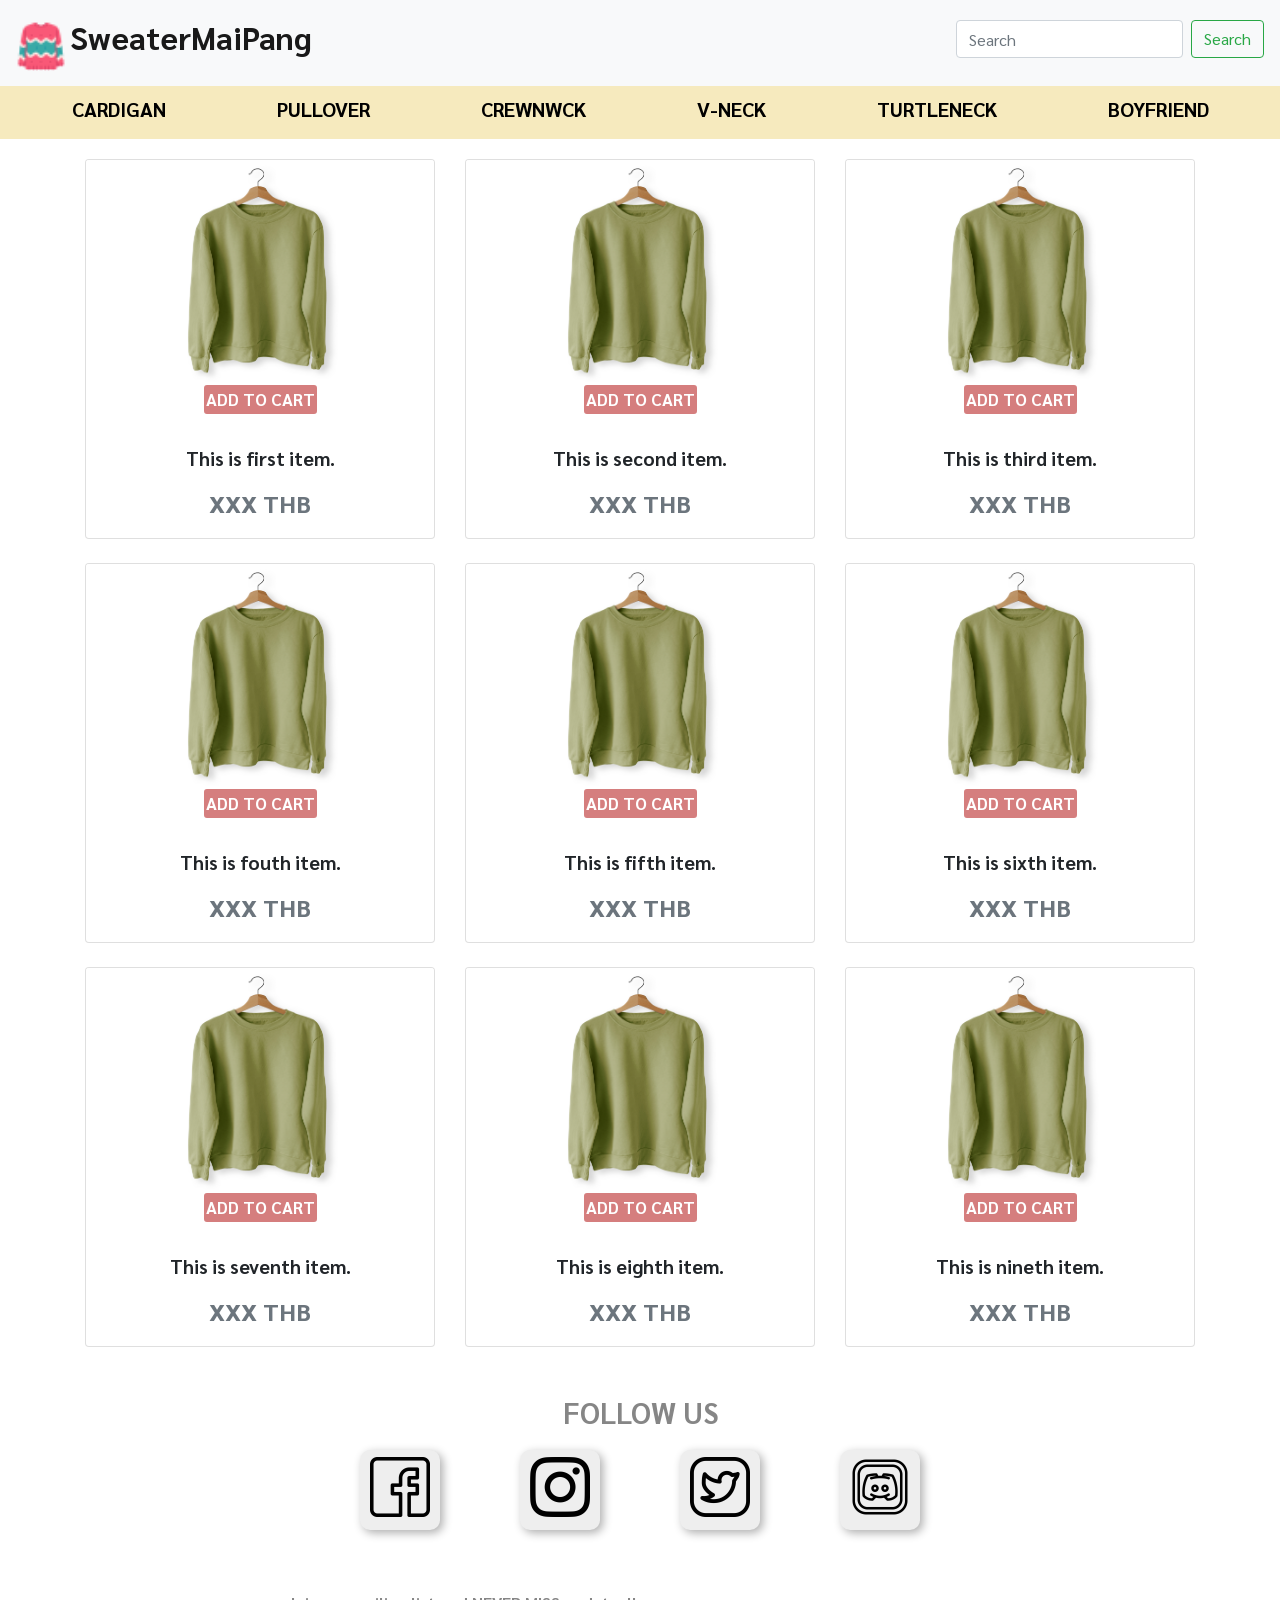
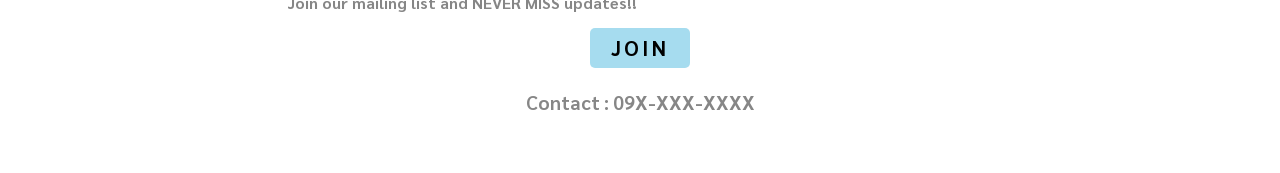
<file: Product_cat.html>
<!DOCTYPE html>
<html lang="en">
  <head>
    <meta charset="UTF-8" />
    <meta http-equiv="X-UA-Compatible" content="IE=edge" />
    <meta name="viewport" content="width=device-width, initial-scale=1.0" />

    <!-- Bootstrap CSS -->
    <link
      rel="stylesheet"
      href="https://cdn.jsdelivr.net/npm/bootstrap@4.6.0/dist/css/bootstrap.min.css"
      integrity="sha384-B0vP5xmATw1+K9KRQjQERJvTumQW0nPEzvF6L/Z6nronJ3oUOFUFpCjEUQouq2+l"
      crossorigin="anonymous"
    />

    <!-- Link with Google Font -->
    <link rel="preconnect" href="https://fonts.googleapis.com" />
    <link rel="preconnect" href="https://fonts.gstatic.com" crossorigin />
    <link
      href="https://fonts.googleapis.com/css2?family=Sarabun:wght@300&display=swap"
      rel="stylesheet"
    />

    <!-- Link with CSS file-->
    <link rel="stylesheet" href="Product_cat.css" />

    <title>DES322_Product Catagories Mockup_6222770966</title>

    <!--
        DES322 Product Categories Wireframe
        StudentID: 6222770966
        Student Name: Krongkan Nimmanwatthana
        TA Group: DES322 G2 TA Apiwat Fakthong
        Digital Business: An online store for selling sweater
        Created Date: 23-Oct-2021
    -->
  </head>

  <!-- Option 1: jQuery and Bootstrap Bundle (includes Popper) -->
  <script
    src="https://code.jquery.com/jquery-3.5.1.slim.min.js"
    integrity="sha384-DfXdz2htPH0lsSSs5nCTpuj/zy4C+OGpamoFVy38MVBnE+IbbVYUew+OrCXaRkfj"
    crossorigin="anonymous"
  ></script>
  <script
    src="https://cdn.jsdelivr.net/npm/bootstrap@4.6.0/dist/js/bootstrap.bundle.min.js"
    integrity="sha384-Piv4xVNRyMGpqkS2by6br4gNJ7DXjqk09RmUpJ8jgGtD7zP9yug3goQfGII0yAns"
    crossorigin="anonymous"
  ></script>

  <body>
    <div class="site-header">
      <nav class="navbar navbar-light bg-light justify-content-between">
        <!--Add logo to the header-->
        <div class="logo">
          <img class="logo-img" src="Image/logo1.png" alt="logo" />
          <a class="navbar-brand">SweaterMaiPang</a>
        </div>

        <!--Add search area-->
        <div class="search">
          <form class="form-inline">
            <input
              class="form-control mr-sm-2"
              type="search"
              placeholder="Search"
              aria-label="Search"
            />
            <button class="btn btn-outline-success my-2 my-sm-0" type="submit">
              Search
            </button>
          </form>
        </div>
      </nav>
      <!--Add navigation bar-->
      <div class="navbar">
        <li><a href="#">cardigan</a></li>
        <li><a href="#">pullover</a></li>
        <li><a href="#">crewnwck</a></li>
        <li><a href="#">v-neck</a></li>
        <li><a href="#">turtleneck</a></li>
        <li><a href="#">boyfriend</a></li>
      </div>
    </div>

    <div class="site-body1">
      <div class="container">
        <!-- Product row1-->
        <div class="row">
          <div class="col-sm">
            <div class="card mb-4 box-shadow">
              <img
                class="card-img-top"
                data-src="holder.js/100px225?theme=thumb&amp;bg=55595c&amp;fg=eceeef&amp;text=Thumbnail"
                alt="Thumbnail [100%x225]"
                style="height: 225px; width: 100%; display: block"
                src="Image/im04.jpg"
                data-holder-rendered="true"
              />

              <!-- Botton add to cart -->
              <div class="buttons">
                <button>ADD TO CART</button>
              </div>

              <div class="card-body">
                <p class="card-text">This is first item.</p>
                <div class="d-flex justify-content-between align-items-center">
                  <h4 class="text-muted">XXX THB</h4>
                </div>
              </div>
            </div>
          </div>
          <div class="col-sm">
            <div class="card mb-4 box-shadow">
              <img
                class="card-img-top"
                data-src="holder.js/100px225?theme=thumb&amp;bg=55595c&amp;fg=eceeef&amp;text=Thumbnail"
                alt="Thumbnail [100%x225]"
                style="height: 225px; width: 100%; display: block"
                src="Image/im04.jpg"
                data-holder-rendered="true"
              />

              <!-- Botton add to cart -->
              <div class="buttons">
                <button>ADD TO CART</button>
              </div>

              <div class="card-body">
                <p class="card-text">This is second item.</p>
                <div class="d-flex justify-content-between align-items-center">
                  <h4 class="text-muted">XXX THB</h4>
                </div>
              </div>
            </div>
          </div>
          <div class="col-sm">
            <div class="card mb-4 box-shadow">
              <img
                class="card-img-top"
                data-src="holder.js/100px225?theme=thumb&amp;bg=55595c&amp;fg=eceeef&amp;text=Thumbnail"
                alt="Thumbnail [100%x225]"
                style="height: 225px; width: 100%; display: block"
                src="Image/im04.jpg"
                data-holder-rendered="true"
              />

              <!-- Botton add to cart -->
              <div class="buttons">
                <button>ADD TO CART</button>
              </div>

              <div class="card-body">
                <p class="card-text">This is third item.</p>
                <div class="d-flex justify-content-between align-items-center">
                  <h4 class="text-muted">XXX THB</h4>
                </div>
              </div>
            </div>
          </div>
        </div>

        <!-- Product row2-->
        <div class="row">
          <div class="col-sm">
            <div class="card mb-4 box-shadow">
              <img
                class="card-img-top"
                data-src="holder.js/100px225?theme=thumb&amp;bg=55595c&amp;fg=eceeef&amp;text=Thumbnail"
                alt="Thumbnail [100%x225]"
                style="height: 225px; width: 100%; display: block"
                src="Image/im04.jpg"
                data-holder-rendered="true"
              />

              <!-- Botton add to cart -->
              <div class="buttons">
                <button>ADD TO CART</button>
              </div>

              <div class="card-body">
                <p class="card-text">This is fouth item.</p>
                <div class="d-flex justify-content-between align-items-center">
                  <h4 class="text-muted">XXX THB</h4>
                </div>
              </div>
            </div>
          </div>
          <div class="col-sm">
            <div class="card mb-4 box-shadow">
              <img
                class="card-img-top"
                data-src="holder.js/100px225?theme=thumb&amp;bg=55595c&amp;fg=eceeef&amp;text=Thumbnail"
                alt="Thumbnail [100%x225]"
                style="height: 225px; width: 100%; display: block"
                src="Image/im04.jpg"
                data-holder-rendered="true"
              />

              <!-- Botton add to cart -->
              <div class="buttons">
                <button>ADD TO CART</button>
              </div>

              <div class="card-body">
                <p class="card-text">This is fifth item.</p>
                <div class="d-flex justify-content-between align-items-center">
                  <h4 class="text-muted">XXX THB</h4>
                </div>
              </div>
            </div>
          </div>
          <div class="col-sm">
            <div class="card mb-4 box-shadow">
              <img
                class="card-img-top"
                data-src="holder.js/100px225?theme=thumb&amp;bg=55595c&amp;fg=eceeef&amp;text=Thumbnail"
                alt="Thumbnail [100%x225]"
                style="height: 225px; width: 100%; display: block"
                src="Image/im04.jpg"
                data-holder-rendered="true"
              />

              <!-- Botton add to cart -->
              <div class="buttons">
                <button>ADD TO CART</button>
              </div>

              <div class="card-body">
                <p class="card-text">This is sixth item.</p>
                <div class="d-flex justify-content-between align-items-center">
                  <h4 class="text-muted">XXX THB</h4>
                </div>
              </div>
            </div>
          </div>
        </div>

        <!-- Product row3-->
        <div class="row">
          <div class="col-sm">
            <div class="card mb-4 box-shadow">
              <img
                class="card-img-top"
                data-src="holder.js/100px225?theme=thumb&amp;bg=55595c&amp;fg=eceeef&amp;text=Thumbnail"
                alt="Thumbnail [100%x225]"
                style="height: 225px; width: 100%; display: block"
                src="Image/im04.jpg"
                data-holder-rendered="true"
              />

              <!-- Botton add to cart -->
              <div class="buttons">
                <button>ADD TO CART</button>
              </div>

              <div class="card-body">
                <p class="card-text">This is seventh item.</p>
                <div class="d-flex justify-content-between align-items-center">
                  <h4 class="text-muted">XXX THB</h4>
                </div>
              </div>
            </div>
          </div>
          <div class="col-sm">
            <div class="card mb-4 box-shadow">
              <img
                class="card-img-top"
                data-src="holder.js/100px225?theme=thumb&amp;bg=55595c&amp;fg=eceeef&amp;text=Thumbnail"
                alt="Thumbnail [100%x225]"
                style="height: 225px; width: 100%; display: block"
                src="Image/im04.jpg"
                data-holder-rendered="true"
              />

              <!-- Botton add to cart -->
              <div class="buttons">
                <button>ADD TO CART</button>
              </div>

              <div class="card-body">
                <p class="card-text">This is eighth item.</p>
                <div class="d-flex justify-content-between align-items-center">
                  <h4 class="text-muted">XXX THB</h4>
                </div>
              </div>
            </div>
          </div>
          <div class="col-sm">
            <div class="card mb-4 box-shadow">
              <img
                class="card-img-top"
                data-src="holder.js/100px225?theme=thumb&amp;bg=55595c&amp;fg=eceeef&amp;text=Thumbnail"
                alt="Thumbnail [100%x225]"
                style="height: 225px; width: 100%; display: block"
                src="Image/im04.jpg"
                data-holder-rendered="true"
              />

              <!-- Botton add to cart -->
              <div class="buttons">
                <button>ADD TO CART</button>
              </div>

              <div class="card-body">
                <p class="card-text">This is nineth item.</p>
                <div class="d-flex justify-content-between align-items-center">
                  <h4 class="text-muted">XXX THB</h4>
                </div>
              </div>
            </div>
          </div>
        </div>
      </div>
    </div>

    <div class="site-footer">
      <div class="footer-text">
        <p>FOLLOW US</p>
      </div>
      <div class="icon">
        <li>
          <i class="facebook">
            <img src="Image/facebook.png" alt="" />
          </i>
        </li>
        <li>
          <i class="instagram">
            <img src="Image/instagram.png" alt="" />
          </i>
        </li>
        <li>
          <i class="twitter">
            <img src="Image/twitter.png" alt="" />
          </i>
        </li>
        <li>
          <i class="discord">
            <img src="Image/discord.png" alt="" />
          </i>
        </li>
      </div>
      <div class="form">
        <input type="text" name="email" autocomplete="off" required />
        <label for="email" class="label-email">
          <span class="content-email"
            >Join our mailing list and NEVER MISS updates!!</span
          >
        </label>
      </div>
      <div class="join-btn">
        <button class="btn-3">JOIN</button>
      </div>
      <div class="contact-text">
        <p>Contact : 09X-XXX-XXXX</p>
      </div>
    </div>
  </body>
</html>
</file>
<file: Product_cat.css>
@charset "utf-8";
* {
  margin: 0;
  padding: 0;
  font-family: "Sarabun", sans-serif;
}

/* Header Style */

/* Logo */
.logo {
  align-items: center;
  font-weight: bolder;
  font-size: large;
}
.logo-img {
  width: 50px;
}

/* Navigation bar*/
.navbar-brand {
  font-size: 2rem;
}
.navbar {
  width: screenwidth;
  margin: auto;
  display: flex;
  justify-content: space-between;
  padding-bottom: 15px;
  background-color: #f6eabe;
}
.navbar li {
  list-style: none;
  display: inline-block;
  margin: 0 20px;
  position: relative;
  margin-left: auto;
  margin-right: auto;
}
.navbar li a {
  text-decoration: none;
  color: black;
  text-transform: uppercase;
  font-weight: bold;
  font-size: 1.25rem;
}
.navbar li::after {
  content: "";
  height: 3px;
  width: 0;
  background: #98ddca;
  position: absolute;
  left: 0;
  bottom: -10px;
  transition: 0.5s;
}
.navbar li:hover:after {
  width: 100%;
}

/* Style site-body1*/
.site-1 {
  padding-top: 20px;
  padding-bottom: 20px;
  background-color: #fefbf3;
}

.container {
  padding-top: 20px;
}

.text-top-1 {
  font-weight: bolder;
  color: white;
  background-color: #f05945;
  margin: auto;
  border-radius: 2px;
  text-align: center;
}

.card-body {
  margin: auto;
  width: auto;
  font-weight: bolder;
  padding-top: 20px;
}

.card-text {
  font-size: 1.2rem;
}

.text-muted {
  margin: auto;
  font-weight: bolder;
}

/* Style Add cart button*/
.buttons {
  margin: auto;
  padding-bottom: 10px;
}
.buttons button {
  font-weight: bolder;
  border-radius: 3px;
  font-size: 17px;
  border: 2px solid #d57e7e;
  cursor: pointer;
  background-color: #d57e7e;
  color: #fff;
  transition: all 0.3s ease;
}
.buttons button:hover {
  color: black;
  border: 2px solid #ffccd2;
  background-color: #ffccd2;
}

/* Style site-footer*/
.site-footer {
  padding-top: 20px;
  padding-bottom: 20px;
}

.footer-text {
  padding-bottom: 0px;
  text-align: center;
  font-size: 1.8rem;
  font-weight: bolder;
  color: #868686;
}

/* Social Media Icon */
.icon {
  display: flex;
  justify-content: center;
  margin: auto 25%;
  align-items: center;
  padding-bottom: 30px;
}
.icon li {
  display: inline-block;
  width: 80px;
  height: 80px;
  background-color: #eee;
  margin: auto;
  box-shadow: 3px 3px 10px #aeaeae, -4px -4px 10px white;
  text-align: center;
  line-height: 60px;
  font-size: 50px;
  color: #333;
  cursor: pointer;
  transition: 1s;
  border-radius: 10px;
}
.icon li:nth-child(1):hover {
  color: #eee;
  border-radius: 50%;
  background-color: #b5deff;
}
.icon li:nth-child(2):hover {
  color: #eee;
  border-radius: 50%;
  background-color: #ffbcbc;
}
.icon li:nth-child(3):hover {
  color: #eee;
  border-radius: 50%;
  background-color: #b5eaea;
}
.icon li:nth-child(4):hover {
  color: #eee;
  border-radius: 50%;
  background-color: #cab8ff;
}

/* The whole for email part*/
.form {
  width: 55%;
  position: relative;
  height: 68px;
  display: flex;
  justify-content: space-around;
  align-items: center;
  flex-direction: column;
  margin: auto;
  overflow: hidden;
}
.form input {
  width: 100%;
  height: 100%;
  columns: #595f6e;
  padding-top: 20px;
  border: none;
  outline: none;
}
.form label {
  color: #868686;
  font-weight: bolder;
  position: absolute;
  bottom: 0px;
  left: 0%;
  width: 100%;
  height: 100%;
  pointer-events: none;
}
.form label::after {
  content: "";
  position: absolute;
  left: -1px;
  bottom: 0px;
  height: 100%;
  width: 100%;
  border-bottom: 3.5px solid #5fa8d3;
  transform: translateX(-100%);
  transition: transform 0.3s ease;
}
.content-email {
  position: absolute;
  bottom: 5px;
  left: 0px;
  transition: all 0.3s ease;
}
.form input:focus + .label-email .content-email,
.form input:valid + .label-email .content-email {
  transform: translateY(-150%);
  font-size: 14px;
  color: #5fa8d3;
}
.form input:focus + .label-email::after,
.form input:valid + .label-email::after {
  transform: translateX(0%);
}

/* Join Button*/
.btn-3 {
  letter-spacing: 3px;
  display: flex;
  flex-direction: row;
  justify-content: space-evenly;
  align-items: center;
  text-align: center;
  font-weight: bolder;
  width: 100px;
  height: 40px;
  border: none;
  color: black;
  background-color: #a6dcef;
  border-radius: 5px;
  transition: ease-out 0.3s;
  font-size: 1.3rem;
  outline: none;
  margin: auto;
}
.btn-3:hover {
  box-shadow: inset 200px 0 0 0 #82c4c3;
  cursor: pointer;
  color: white;
}
.contact-text {
  padding-top: 20px;
  padding-bottom: 20px;
  text-align: center;
  font-size: 1.2rem;
  font-weight: bolder;
  color: #868686;
}
</file>
